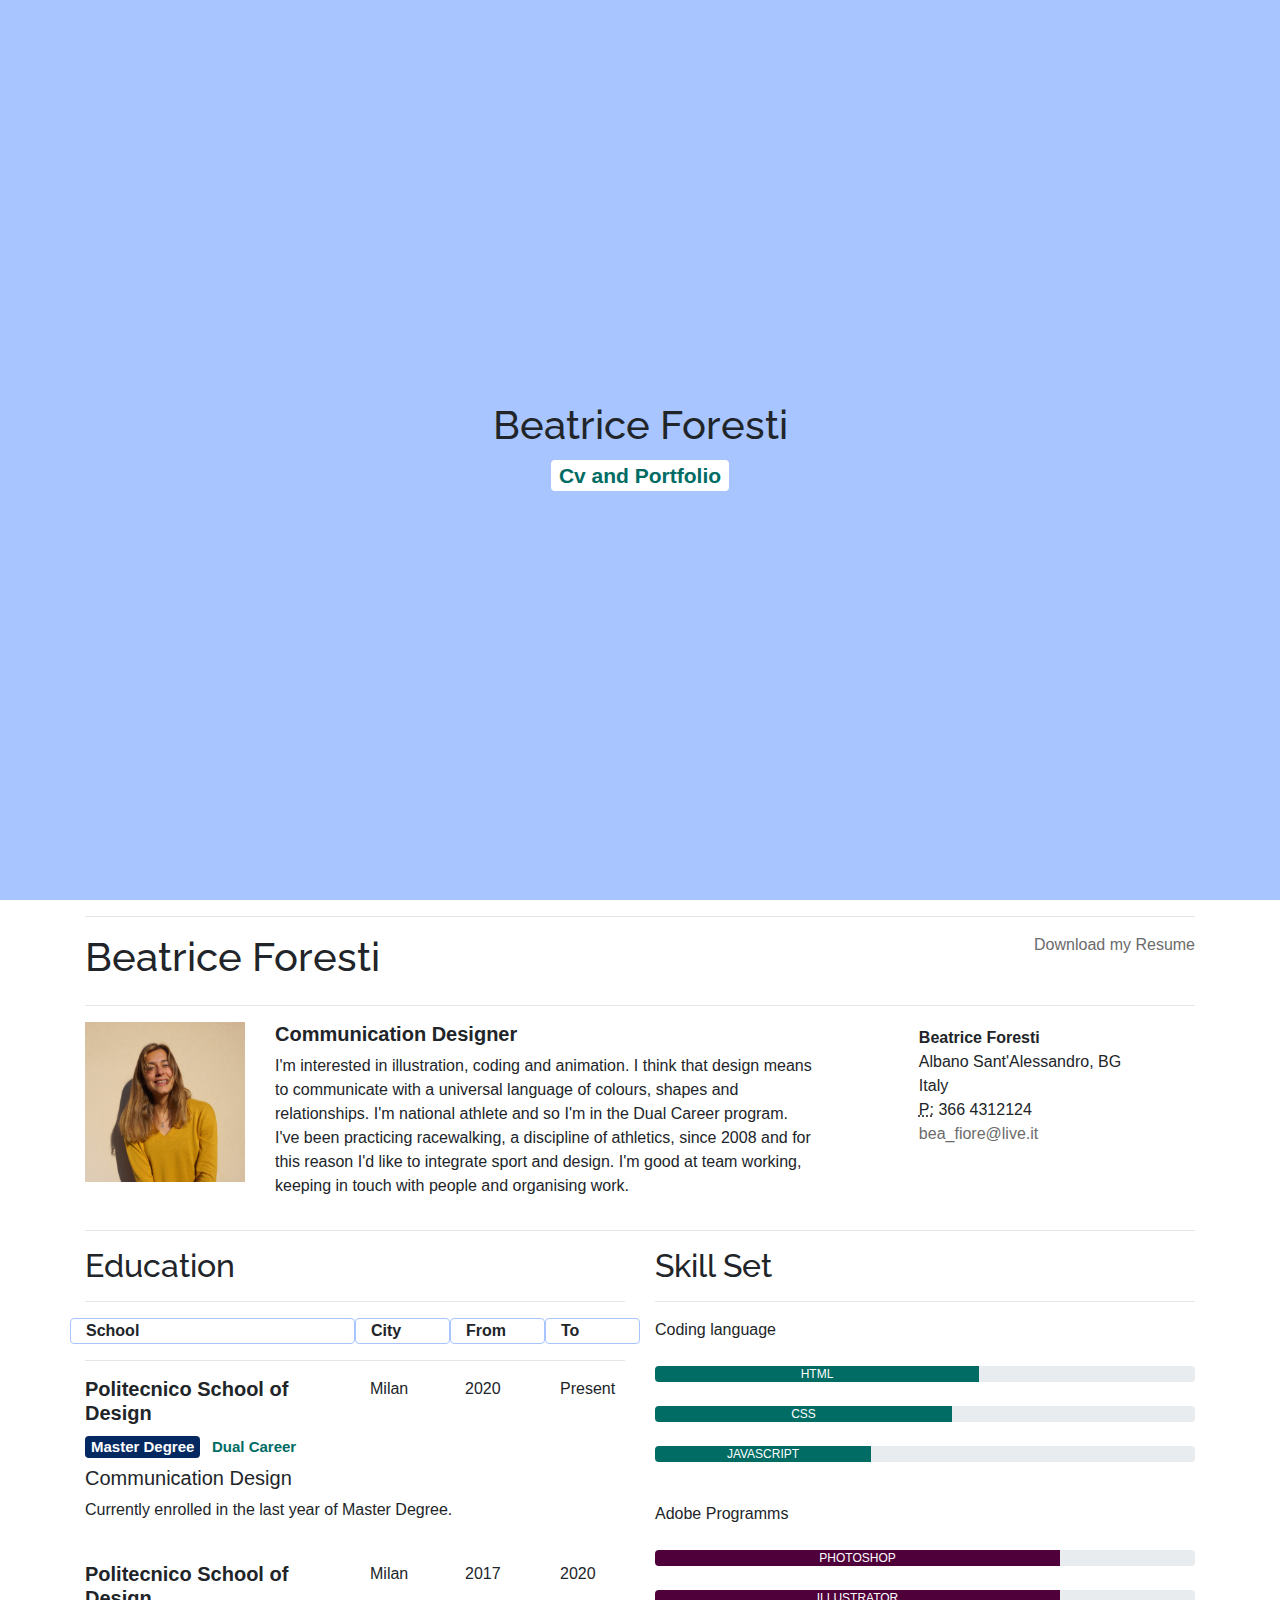
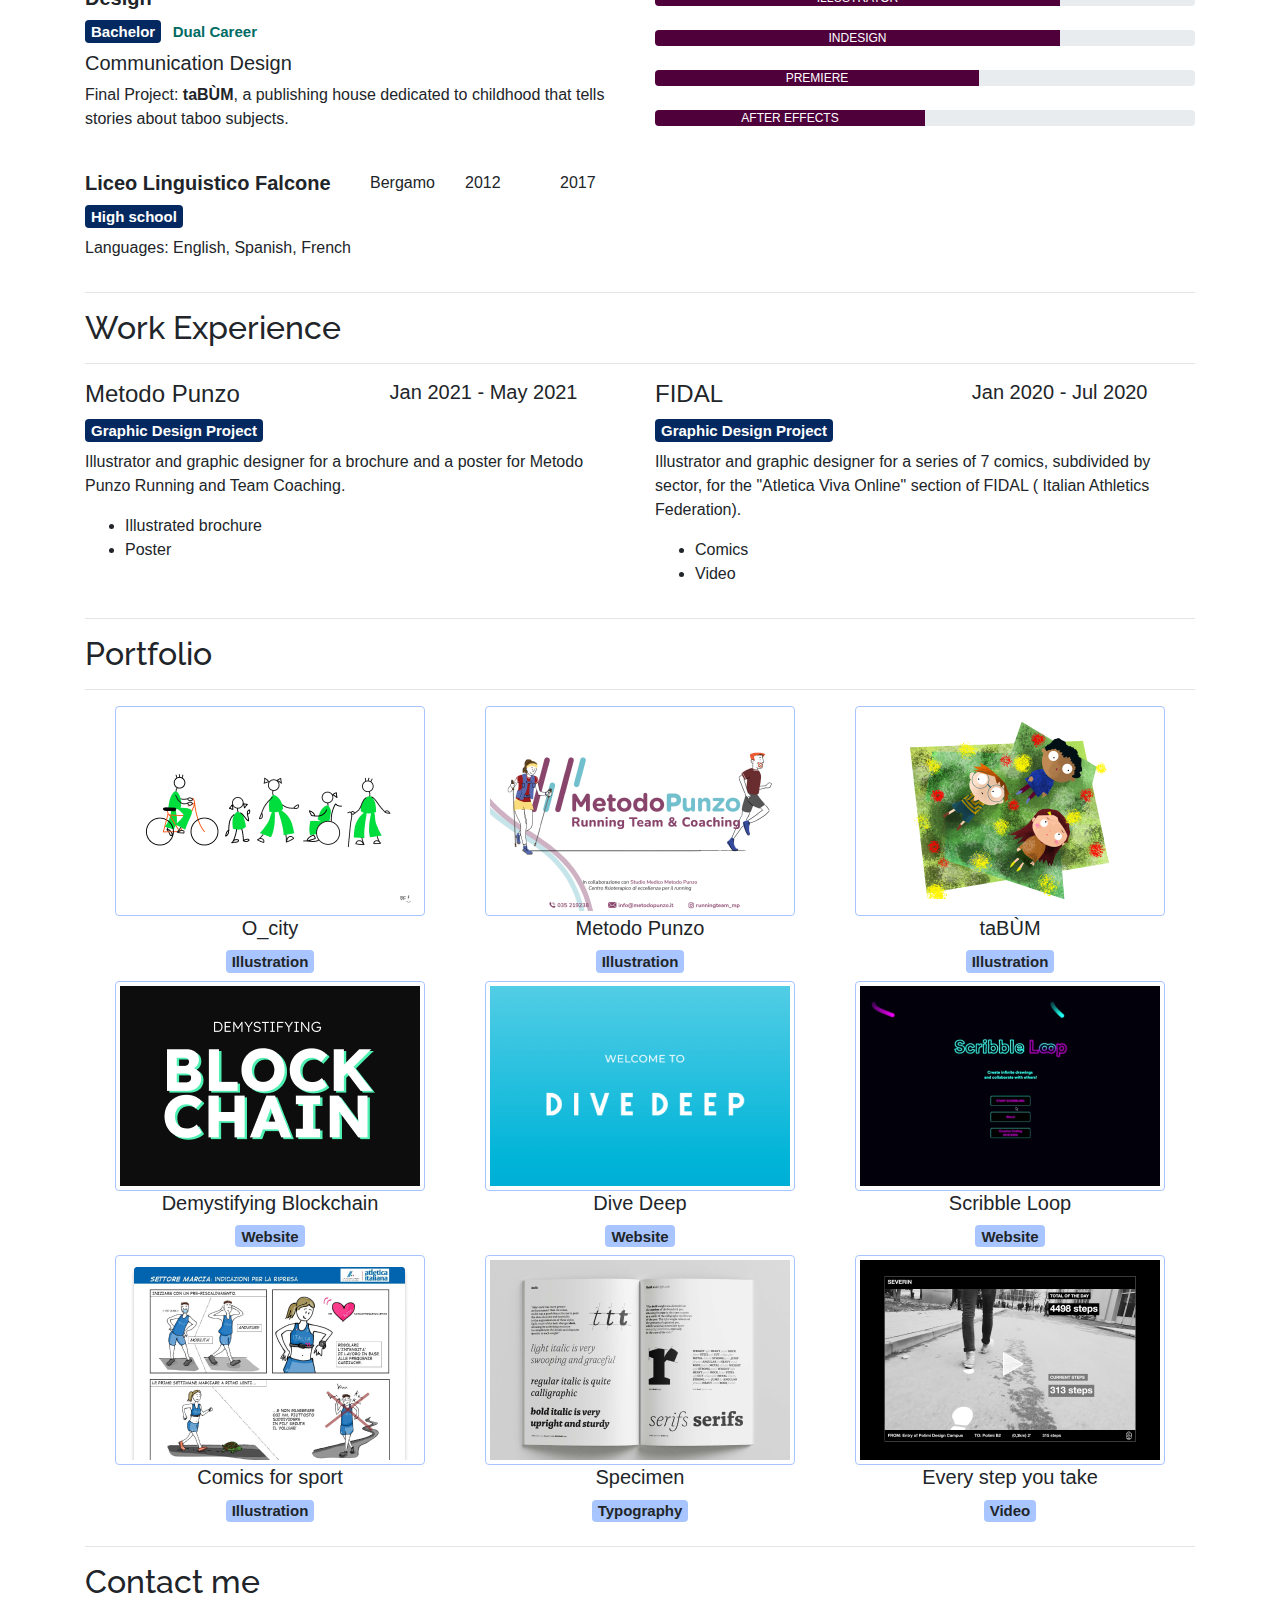
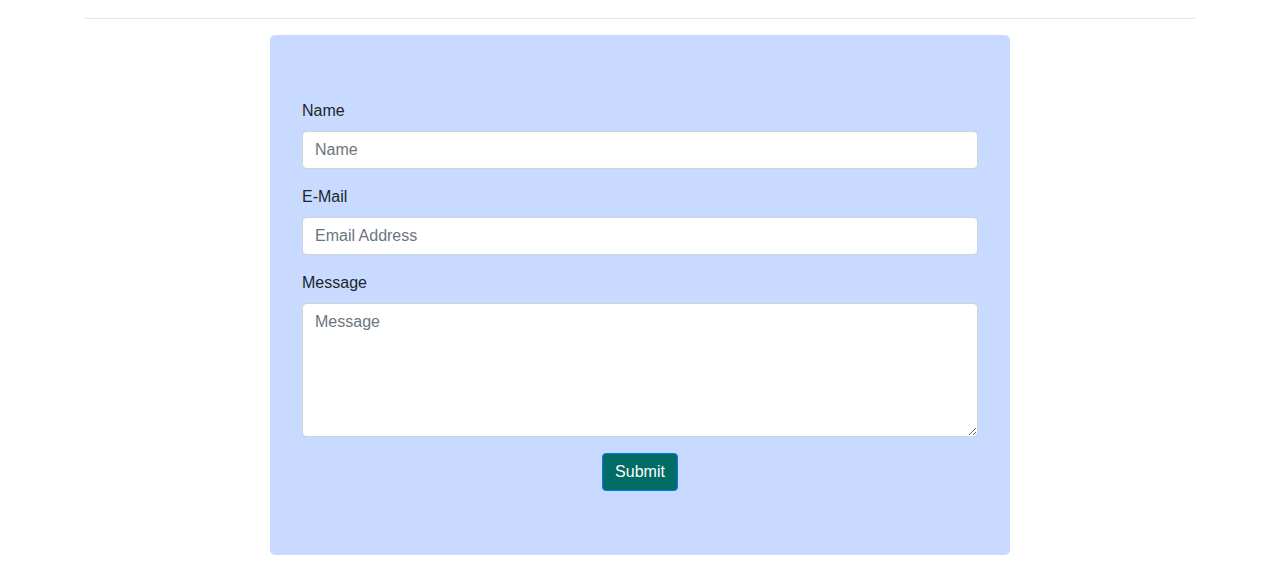
<file: index.html>
<!doctype html>
<html>
<head>
	<meta charset="utf-8">
	<meta name="viewport" content="width=device-width, initial-scale=1">
	<title>Beatrice CV</title>
	<!-- Bootstrap -->
    <link href="css/bootstrap-4.3.1.css" rel="stylesheet">
	<link href="css/my-style.css" rel="stylesheet">
	
	<!-- Font -->
	<link rel="preconnect" href="https://fonts.googleapis.com">
	<link rel="preconnect" href="https://fonts.gstatic.com" crossorigin>
	<link href="https://fonts.googleapis.com/css2?family=Raleway:wght@800&display=swap" rel="stylesheet">
</head>
<body>
	
	<div class="container-fluid p-0" id="Landingpage">	
	  <div class="row">
			<div class="col-12 text-center center">
				<h1>Beatrice Foresti</h1>
				<h3><a href="#MyCv"><span class="badge badge-primary">Cv and Portfolio</span></a></h3>
			</div>
		</div>		
	</div>
	
	<div class="container" id="MyCv">
	<hr>
	  <div class="row">
			<div class="col-6">
				<h1>Beatrice Foresti</h1>
			</div>
			<div class="col-6">
				<p class="text-right"><a href="images/Beatrice-CV.pdf" download>Download my Resume</a></p>
			</div>
		</div>
		<hr>
		<div class="row">
			<div class="col-md-8 col-sm-12">
				<dive class="row">
					<div class="col-md-3 col-sm-12">
						<img class="mr-3 mb-3" src="images/my_photo.jpg" alt="My personal photo" width="160px">
					</div>
					<div class="col-md-9 col-sm-12 mb-3">
						<h5 class="mt-0"><b>Communication Designer</b></h5>
						I'm interested in illustration, coding and animation. I think that design means to communicate with a universal language of colours, shapes and relationships. I'm national athlete and so I'm in the Dual Career program. I've been practicing racewalking, a discipline of athletics, since 2008 and for this reason I'd like to integrate sport and design. I'm good at team working, keeping in touch with people and organising work.
					</div>
				</dive>
			</div>
			<div class="col-md-4 col-sm-12">
          <div class="row justify-content-md-around m-1">
            <address>
              <strong>Beatrice Foresti </strong><br>
              Albano Sant'Alessandro, BG <br>
				Italy<br>
              <abbr title="Phone">P:</abbr> 366 4312124<br>
              <a href="mailto:#">bea_fiore@live.it</a>
            </address>
          </div>
        </div>
		</div>
		<hr>
		<div class="row">
			<div class="col-md-6 col-sm-12">
				<h2> Education</h2>
				<hr>
				<div class="row">
					<div class="col-md-6 col-sm-12 cellHeaderBack">
						School
					</div>
					<div class="col-md-2 col-6 cellHeaderBack">
						City
					</div>
					<div class="col-md-2 col-3 cellHeaderBack">
						From
					</div>
					<div class="col-md-2 col-3 cellHeaderBack">
					  To
					</div>
				</div>
				<hr>
				<div class="row">
					<div class="col-md-6 col-12">
						<h5><b>Politecnico School of Design</b></h5>
					</div>
					<div class="col-md-2 col-6">
						Milan
					</div>
					<div class="col-md-2 col-3">
						2020
					</div>
					<div class="col-md-2 col-3">
						Present
					</div>
				</div>
				<h5><span class="badge badge-secondary">Master Degree</span><a href="https://www.sport.polimi.it/agevolazioni-per-studenti/dual-career" target="_blank" style="text-decoration: none"> <span class="badge badge-primary">Dual Career</span></a></h5>
          		<h5>Communication Design</h5>
				<p>Currently enrolled in the last year of Master Degree. </p>
			  <div class="row margin-top">
					<div class="col-md-6 col-12">
						<h5><b>Politecnico School of Design</b></h5>
				</div>
					<div class="col-md-2 col-6">
						Milan
					</div>
					<div class="col-md-2 col-3">
						2017
					</div>
					<div class="col-md-2 col-3">
						2020
				</div>
				</div>
				<h5><span class="badge badge-secondary">Bachelor</span><a href="https://www.sport.polimi.it/agevolazioni-per-studenti/dual-career" target="_blank" style="text-decoration: none"> <span class="badge badge-primary">Dual Career</span></a> </h5>
          		<h5>Communication Design</h5>	
				<p>Final Project: <b>taBÙM</b>, a publishing house dedicated to childhood that tells stories about taboo subjects.</p>
			  <div class="row margin-top">
				<div class="col-md-6 col-12">
				  <h5><b>Liceo Linguistico Falcone</b></h5>
				</div>
					<div class="col-md-2 col-6">
						Bergamo
					</div>
					<div class="col-md-2 col-3">
						2012
					</div>
					<div class="col-md-2 col-3">
						2017
					</div>
				</div>
				<h5><span class="badge badge-secondary">High school</span></h5>
          		<p>Languages: English, Spanish, French</p>
			</div>
			<div class="col-md-6 col-sm-12">
				<h2>Skill Set</h2>
				  <hr>
				<p>Coding language</p>	
				  <div class="progress mt-4">
					<div class="progress-bar bg-success" role="progressbar" aria-valuenow="85" aria-valuemin="0" aria-valuemax="100" style="width: 60%"> HTML</div>
				  </div>
				  <div class="progress mt-4">
					<div class="progress-bar bg-success" role="progressbar" aria-valuenow="80" aria-valuemin="0" aria-valuemax="100" style="width: 55%"> CSS</div>
				  </div>
				  <div class="progress mt-4">
					<div class="progress-bar bg-success" role="progressbar" aria-valuenow="70" aria-valuemin="0" aria-valuemax="100" style="width: 40%"> JAVASCRIPT</div>
				  </div>
				<p class="margin-top">Adobe Programms</p>	
				  <div class="progress mt-4">
					<div class="progress-bar bg-information" role="progressbar" aria-valuenow="50" aria-valuemin="0" aria-valuemax="100" style="width: 75%"> PHOTOSHOP</div>
				  </div>
				  <div class="progress mt-4">
					<div class="progress-bar bg-information" role="progressbar" aria-valuenow="50" aria-valuemin="0" aria-valuemax="100" style="width: 75%">ILLUSTRATOR</div>
				  </div>
				<div class="progress mt-4">
					<div class="progress-bar bg-information" role="progressbar" aria-valuenow="50" aria-valuemin="0" aria-valuemax="100" style="width: 75%">INDESIGN</div>
				  </div>
				<div class="progress mt-4">
					<div class="progress-bar bg-information" role="progressbar" aria-valuenow="50" aria-valuemin="0" aria-valuemax="100" style="width: 60%">PREMIERE</div>
				  </div>
				<div class="progress mt-4">
					<div class="progress-bar bg-information" role="progressbar" aria-valuenow="50" aria-valuemin="0" aria-valuemax="100" style="width: 50%">AFTER EFFECTS</div>
				  </div>
			</div>
		</div>
		<hr>
		<h2>Work Experience</h2>
		  <hr>
		  <div class="row">
			<div class="col-md-6 col-sm-12">
			  <div class="row">
				<div class="col-5">
				  <h4>Metodo Punzo</h4>
				</div>
				<div class="col-6">
				  <h5 class="text-right"><span aria-hidden="true"></span> Jan 2021 - May 2021</h5>
				</div>
			  </div>
			  <h5><span class="badge badge-secondary">Graphic Design Project</span></h5>
			  <p>Illustrator and graphic designer for a brochure and a poster for Metodo Punzo Running and Team Coaching.</p>
			  <ul>
				<li>Illustrated brochure</li>
				<li>Poster</li>
			  </ul>
			</div>
			<div class="col-md-6 col-sm-12">
			  <div class="row">
				<div class="col-5">
				  <h4>FIDAL</h4>
				</div>
				<div class="col-6">
				  <h5 class="text-right"><span aria-hidden="true"></span> Jan 2020 - Jul 2020</h5>
				</div>
			  </div>
			  <h5><span class="badge badge-secondary">Graphic Design Project</span></h5>
			  <p>Illustrator and graphic designer for a series of 7 comics, subdivided by sector, for the "Atletica Viva Online" section of FIDAL ( Italian Athletics Federation).</p>
			  <ul>
				<li>Comics</li>
				<li>Video</li>
			  </ul>
			</div>
		  </div>
		<hr>
      <h2>Portfolio</h2>
      <hr>
      <div class="container">
        <div class="row text-center">
          <div class="col-sm-4 col-12 p-0">
			  <a href="https://beatriceforesti.myportfolio.com/o-city" target="_blank"><img class="img-thumbnail"  src="images/portf-ocity.jpg" alt="images 1"></a>
			  <h5>O_city</h5>
			  <h5><span class="badge badge-light">Illustration</span></h5>
			</div>
			<div class="col-sm-4 col-12 p-0">
				<a href="https://beatriceforesti.myportfolio.com/metodo-punzo" target="_blank"><img class="img-thumbnail"  src="images/portf-punzo.jpg" alt="images 2"></a>
				<h5>Metodo Punzo</h5>
				<h5><span class="badge badge-light">Illustration</span></h5>
			</div>          
          <div class="col-sm-4 col-12 p-0">
			  <a href="https://beatriceforesti.myportfolio.com/disegno" target="_blank"><img class="img-thumbnail"  src="images/portf-tab.png" alt="images 3"></a>
				<h5>taBÙM</h5>
			  <h5><span class="badge badge-light">Illustration</span></h5>
			</div>
        </div>
        <div class="row text-center">
          <div class="col-sm-4 col-12 p-0"><a href="https://beaforesti.github.io/group3-blockchain/" taget="_blank"><img class="img-thumbnail"  src="images/portf-demblock.jpg" alt="images 4"></a>
			<h5>Demystifying Blockchain</h5>
			  <h5><span class="badge badge-light">Website</span></h5>
			</div>
          <div class="col-sm-4 col-12 p-0">
			  <a href="https://elisaacarbone.github.io/Dive-Deep/index.html" target="_blank"><img class="img-thumbnail"  src="images/portf-divedeep.png" alt="images 5"></a>
			  <h5>Dive Deep</h5>
			  <h5><span class="badge badge-light">Website</span></h5>
			</div>
			<div class="col-sm-4 col-12 p-0">
				<a href="http://scribbleloop.herokuapp.com/" target="_blank"><img class="img-thumbnail"  src="images/portf-scribb.png" alt="images 6" height="200"></a>
				<h5>Scribble Loop</h5>
				<h5><span class="badge badge-light">Website</span></h5>
			</div>
        </div>
		<div class="row text-center">
          <div class="col-sm-4 col-12 p-0"><a href="https://beatriceforesti.myportfolio.com/copia-di-tabum" taget="_blank"><img class="img-thumbnail"  src="images/portf-fidal.jpg" alt="images 7"></a>
			<h5>Comics for sport</h5>
			  <h5><span class="badge badge-light">Illustration</span></h5>
			</div>
          <div class="col-sm-4 col-12 p-0">
			  <a href="https://beatriceforesti.myportfolio.com/tipografia" target="_blank"><img class="img-thumbnail"  src="images/portf-typo.jpg" alt="images 8"></a>
			  <h5>Specimen</h5>
			  <h5><span class="badge badge-light">Typography</span></h5>
			</div>
			<div class="col-sm-4 col-12 p-0">
				<a href="https://drive.google.com/file/d/1cIU5DmcKGMgeIrAqlAXkAVNKRHL0NsFA/view?usp=sharing" target="_blank"><img class="img-thumbnail"  src="images/portf-videosteps.jpg" alt="images 9" height="200"></a>
				<h5>Every step you take</h5>
				<h5><span class="badge badge-light">Video</span></h5>
			</div>
        </div>
      </div>
		<hr>
      <h2>Contact me</h2>
      <hr>
      <div class="container">
        <div class="row justify-content-center">
          <div class="col-lg-8  col-12 jumbotron">
            <form>
              <div class="form-group">
                <label for="name">Name</label>
                <input type="text" class="form-control" id="name" name="name" placeholder="Name">
              </div>
              <div class="form-group">
                <label for="email">E-Mail</label>
                <input type="email" class="form-control" id="email" name="email" placeholder="Email Address" aria-describedby="emailHelp">
                <span id="emailHelp" class="form-text text-muted" style="display: none;">Please enter a valid e-mail address.</span>
              </div>
              <div class="form-group">
                <label for="message">Message</label>
                <textarea rows="5" cols="100" class="form-control" id="message" name="message" placeholder="Message" aria-describedby="messageHelp"></textarea>
                <span id="messageHelp" class="form-text text-muted" style="display: none;">Please enter a message.</span>
              </div>
              <div class="text-center">
                <button type="submit" class="btn btn-primary">Submit</button>
              </div>
            </form>
          </div>
        </div>
      </div>
		
		
		
		</div>
	
	<!-- jQuery (necessary for Bootstrap's JavaScript plugins) -->
	<script src="js/jquery-3.3.1.min.js"></script>
	<!-- Include all compiled plugins (below), or include individual files as needed -->
	<script src="js/popper.min.js"></script>
	<script src="js/bootstrap-4.3.1.js"></script>	
</body>
</html>
</file>
<file: css/my-style.css>
@charset "utf-8";
/* CSS Document */
.cellHeaderBack{
	border: 1px solid #A8C5FF;
	border-radius: 0.25rem;
	font-weight: bold;
}

#Landingpage{
	background-color: #A8C5FF;	
	height: 100vh;
}

.center{
	position: absolute;
	top: 50%;
	left: 50%;
	transform: translate(-50%, -50%);
}

html {
  scroll-behavior: smooth;
}

/* Original Bootstrap class overwritten */


a, a:hover {
	color: #6B6B6B;
}

h1, h2{
	font-family: 'Raleway', sans-serif;
}

.margin-top{
	margin-top: 40px;
}

.badge-primary {
  color: #006C64;
  background-color: #ffffff;
}

.badge-primary:hover {
  color: #ffffff;
  background-color: #006C64;
	text-decoration: none;
}

.badge-secondary {
  color: #fff;
  background-color: #042960;
}

.badge-light {
  background-color: #A8C5FF;
}

.bg-success{
	background-color: #006C64;
}

.bg-information{
	background-color: #4F003B;
}

.img-thumbnail {
  padding: 0.25rem;
  background-color: #fff;
  border: 1px solid #A8C5FF;
  border-radius: 0.25rem;
  max-width: 100%;
  height: auto;
}

.jumbotron {
	background-color: #C8DAFF;
}

.btn-primary{
	background-color: #006C64;
}

.btn-primary:hover{
	background-color: #00988D;
}
</file>
